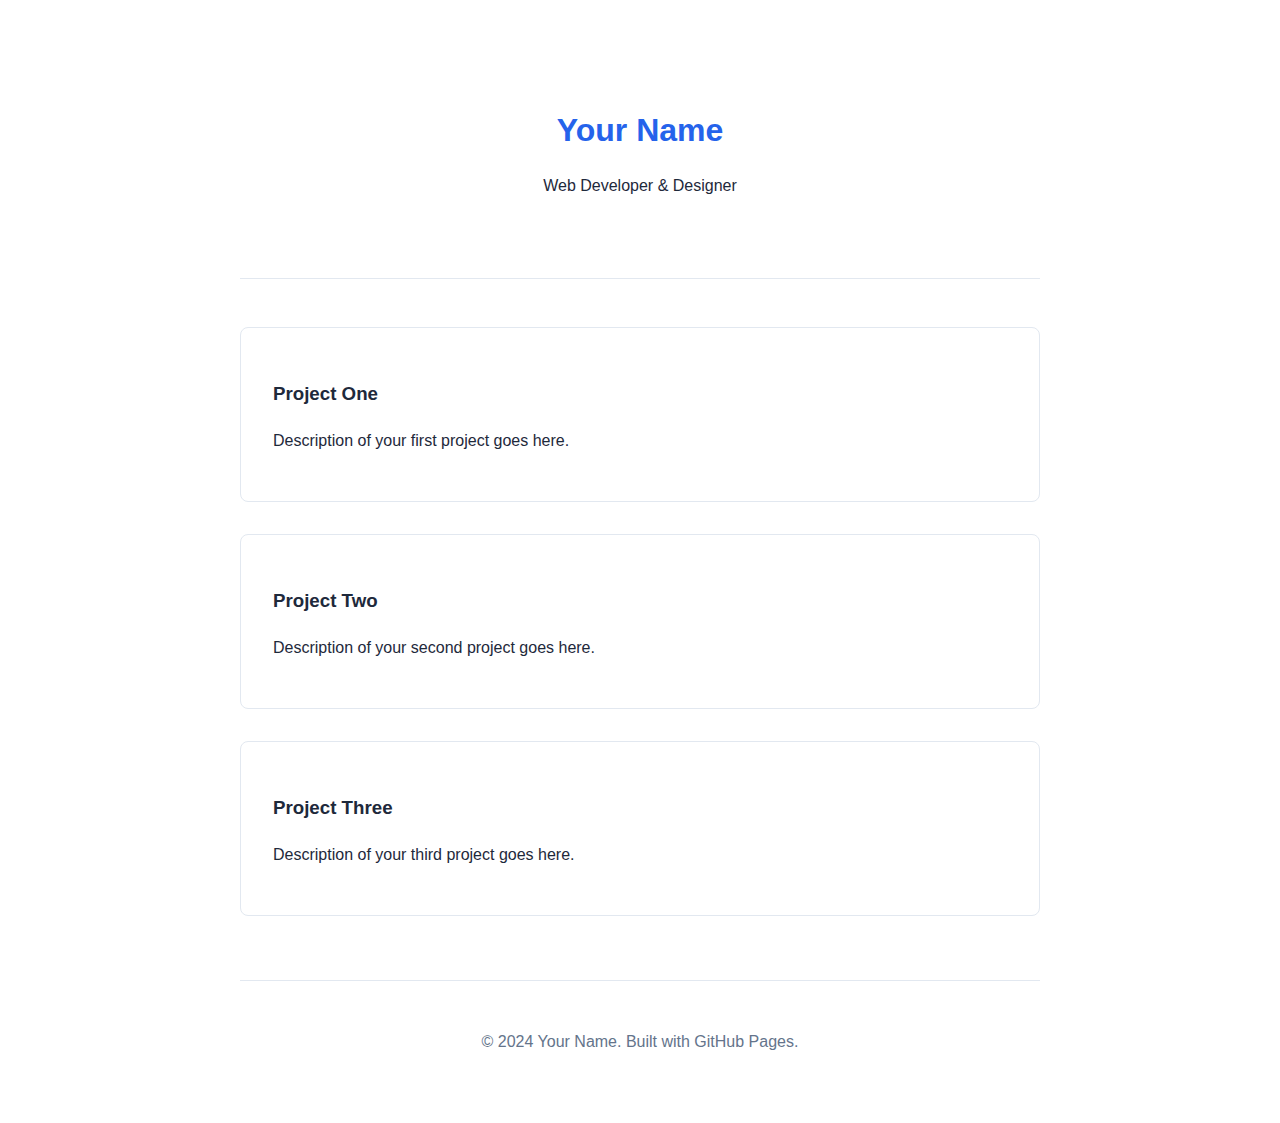
<file: index.html>
<!DOCTYPE html>
<html lang="en">
<head>
    <meta charset="UTF-8">
    <meta name="viewport" content="width=device-width, initial-scale=1.0">
    <title>Your Site</title>
    <style>
        :root {
            --primary: #2563eb;
            --secondary: #64748b;
            --background: #ffffff;
            --text: #1e293b;
        }
        
        body {
            font-family: -apple-system, BlinkMacSystemFont, 'Segoe UI', Roboto, sans-serif;
            line-height: 1.6;
            color: var(--text);
            max-width: 800px;
            margin: 0 auto;
            padding: 20px;
            background: var(--background);
        }
        
        header {
            text-align: center;
            padding: 4rem 0;
            border-bottom: 1px solid #e2e8f0;
        }
        
        h1 {
            color: var(--primary);
            margin-bottom: 1rem;
        }
        
        .projects {
            display: grid;
            gap: 2rem;
            margin: 3rem 0;
        }
        
        .project-card {
            border: 1px solid #e2e8f0;
            padding: 2rem;
            border-radius: 8px;
            transition: transform 0.2s;
        }
        
        .project-card:hover {
            transform: translateY(-2px);
            box-shadow: 0 4px 12px rgba(0,0,0,0.1);
        }
        
        footer {
            text-align: center;
            margin-top: 4rem;
            padding: 2rem 0;
            border-top: 1px solid #e2e8f0;
            color: var(--secondary);
        }
    </style>
</head>
<body>
    <header>
        <h1>Your Name</h1>
        <p>Web Developer & Designer</p>
    </header>
    
    <main>
        <section class="projects">
            <div class="project-card">
                <h3>Project One</h3>
                <p>Description of your first project goes here.</p>
            </div>
            <div class="project-card">
                <h3>Project Two</h3>
                <p>Description of your second project goes here.</p>
            </div>
            <div class="project-card">
                <h3>Project Three</h3>
                <p>Description of your third project goes here.</p>
            </div>
        </section>
    </main>
    
    <footer>
        <p>&copy; 2024 Your Name. Built with GitHub Pages.</p>
    </footer>
</body>
</html>
</file>
